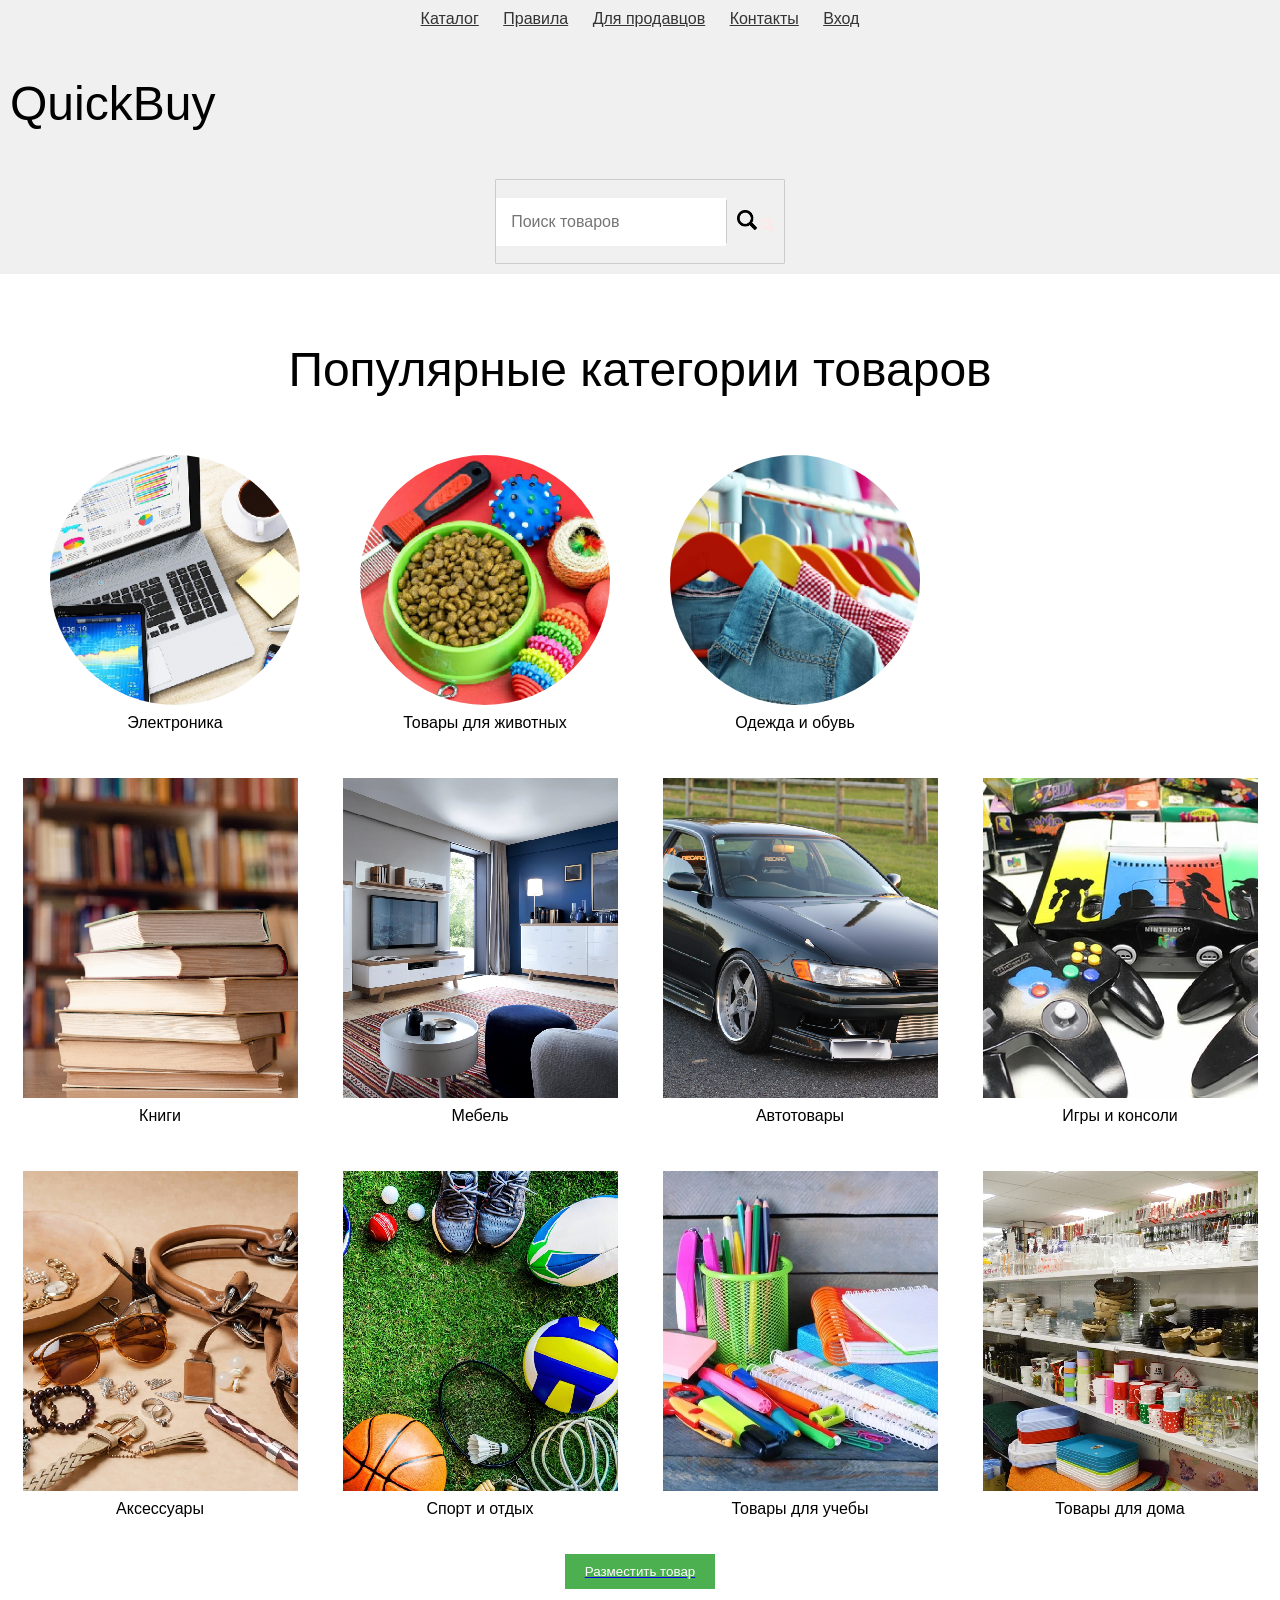
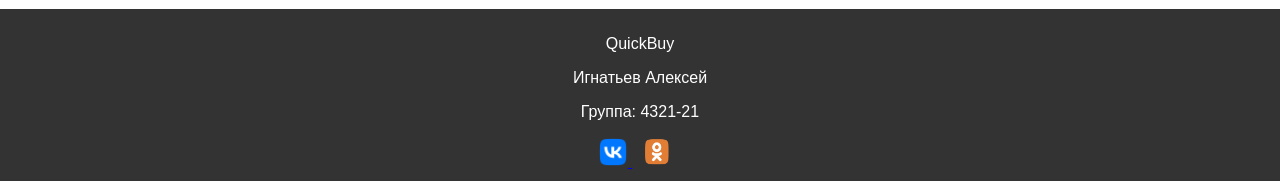
<file: index.html>
<!DOCTYPE html>
<html lang="ru">
<head>
    <meta charset="UTF-8">
    <meta name="viewport" content="width=device-width, initial-scale=1.0">
    <title>QuickBuy</title>
    <link rel="stylesheet" href="style.css">
    <link rel="stylesheet" href="https://cdnjs.cloudflare.com/ajax/libs/font-awesome/6.0.0/css/all.min.css" integrity="sha512-9usAa10IRO0HhonpyAIVpjrylPvoDwiPUiKdWk5t3PyolY1cOd4DSE0Ga+ri4AuTroPR5aQvXU9xC6qOPnzFeg==" crossorigin="anonymous" referrerpolicy="no-referrer" />
</head>
<body>
    <header>
        <nav>
            <a href="catalog.html">Каталог</a>
            <a href="#">Правила</a>
            <a href="#">Для продавцов</a>
            <a href="#">Контакты</a>
            <a href="#">Вход</a>
        </nav>
        <span class="qb">
            <p>QuickBuy</p>
        </span>

            <span class="search-container">
                <input type="search" class="search-input" placeholder="Поиск товаров">
                <button type="submit" class="search-button">
                    <img src="search.png" width="20" height="20" alt="">
                    <i class="fas fa-search"></i>
                </button>
              </span>

    </header>
    <span class="vazhno">
        <section id="popular-categories">
            <span class="popl">
                <p>Популярные категории товаров</p>
            </span>
            
            <div class="category">
                <span class="circleimg">
                    <img src="electronic.png"  alt="Электроника">
                </span>
                
                <p>Электроника</p>
            </div>
            <div class="category">
                <span class="circleimg">
                    <img src="pets.png" alt="Товары для животных">
                </span>
                
                <p>Товары для животных</p>
            </div>
            <div class="category">
                <span class="circleimg">
                    <img src="clothes.png" alt="Одежда и обувь">
                </span>
                
                <p>Одежда и обувь</p>
            </div>
        </section>
    </span>
    

    <span class="allc">
        <!-- <span class="allcattext">
            <p>Все категории</p>
        </span> -->
        
        <div class="category-row">
            <div class="category"><img src="books.png" alt="Книги"><p>Книги</p></div>
            <div class="category"><img src="mebel.png" alt="Мебель"><p>Мебель</p></div>
            <div class="category"><img src="autotov.png" alt="Автотовары"><p>Автотовары</p></div>
            <div class="category"><img src="games.png" alt="Игры и консоли"><p>Игры и консоли</p></div>
        </div>
        <div class="category-row">
            <div class="category"><img src="placeholder.png" alt="Аксессуары"><p>Аксессуары</p></div>
            <div class="category"><img src="sport.png" alt="Спорт и отдых"><p>Спорт и отдых</p></div>
            <div class="category"><img src="learning.png" alt="Товары для учебы"><p>Товары для учебы</p></div>
            <div class="category"><img src="home.png" alt="Товары для дома"><p>Товары для дома</p></div>
        </div>
    </span>

    <a href="add_product.html"><button>Разместить товар</button></a>
    
    <footer>
        <div class="footer-content">
            <div class="dev-info">
                <p>QuickBuy</p>
                <p>Игнатьев Алексей</p>
                <p>Группа: 4321-21</p> 
            </div>
            <div class="social-links">
                <a href="ссылка_на_вк" target="_blank">
                    <img src="vk_1.png" width="30" height="30" alt="VK">
                </a>
                <a href="ссылка_на_телеграм" target="_blank">
                    <img src="OK.png" width="50" height="30" alt="Telegram">
                </a>
            </div>
        </div>
        
    </footer>
</body>
</html>
</file>
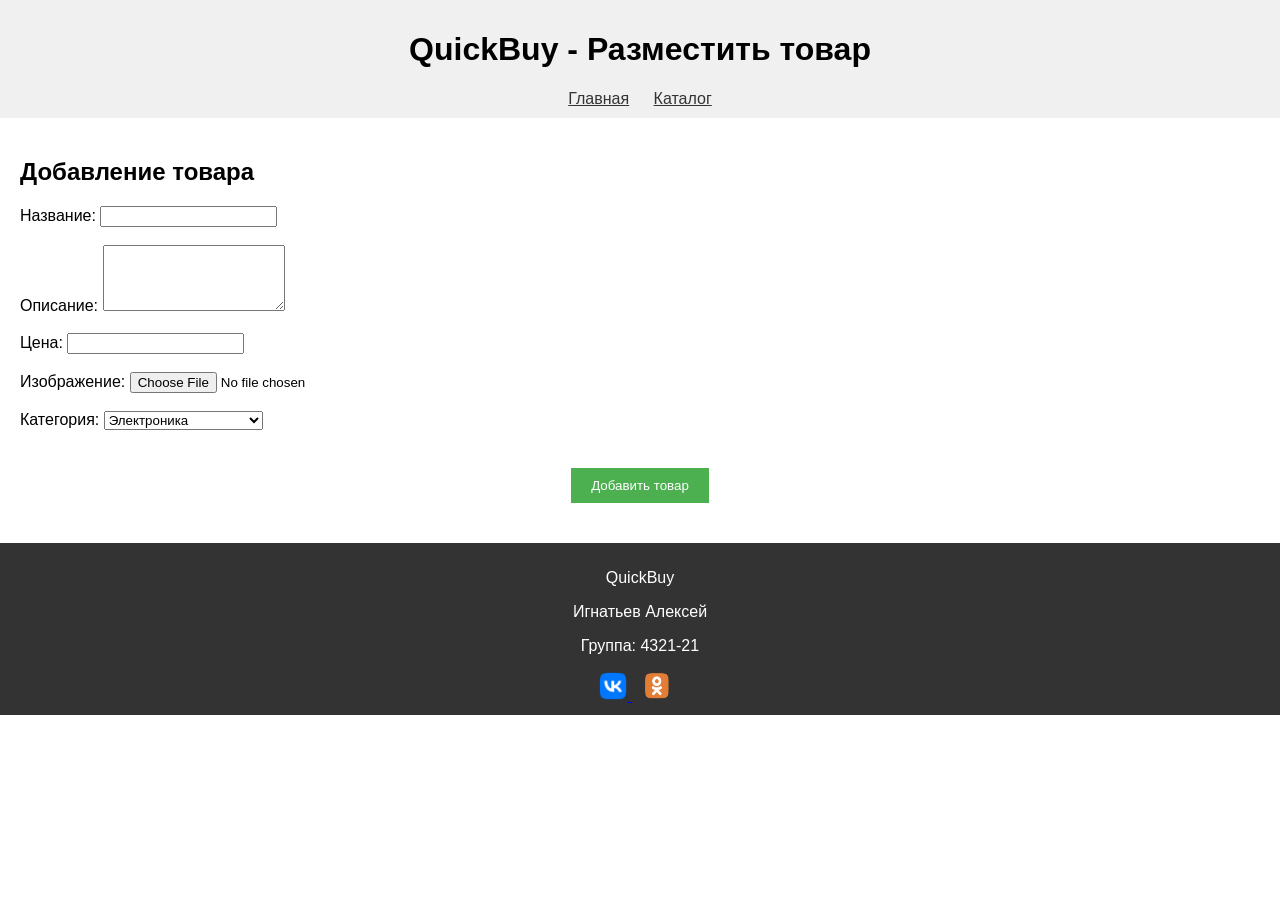
<file: add_product.html>
<!DOCTYPE html>
<html lang="ru">
<head>
    <meta charset="UTF-8">
    <meta name="viewport" content="width=device-width, initial-scale=1.0">
    <title>Разместить товар - QuickBuy</title>
    <link rel="stylesheet" href="style.css"> </head>
<body>
    <header>
        <h1>QuickBuy - Разместить товар</h1>
        <nav>
            <a href="index.html">Главная</a>
            <a href="catalog.html">Каталог</a>
        </nav>
    </header>

    <section>
        <h2>Добавление товара</h2>
        <form>
            <label for="name">Название:</label>
            <input type="text" id="name" name="name" required><br><br>

            <label for="description">Описание:</label>
            <textarea id="description" name="description" rows="4" required></textarea><br><br>

            <label for="price">Цена:</label>
            <input type="number" id="price" name="price" step="0.01" required><br><br>

            <label for="image">Изображение:</label>
            <input type="file" id="image" name="image" accept="image/*"><br><br>

            <label for="category">Категория:</label>
            <select id="category" name="category">
                <option value="electronics">Электроника</option>
                <option value="pets">Товары для животных</option>
                <option value="clothing">Одежда и обувь</option>
            </select><br><br>

            <button type="submit">Добавить товар</button>
        </form>
    </section>

    <footer>
        <div class="footer-content">
            <div class="dev-info">
                <p>QuickBuy</p>
                <p>Игнатьев Алексей</p>
                <p>Группа: 4321-21</p> 
            </div>
            <div class="social-links">
                <a href="ссылка_на_вк" target="_blank">
                    <img src="vk_1.png" width="30" height="30" alt="VK">
                </a>
                <a href="ссылка_на_телеграм" target="_blank">
                    <img src="OK.png" width="50" height="30" alt="Telegram">
                </a>
            </div>
        </div>
        
    </footer>
</body>
</html>
</file>
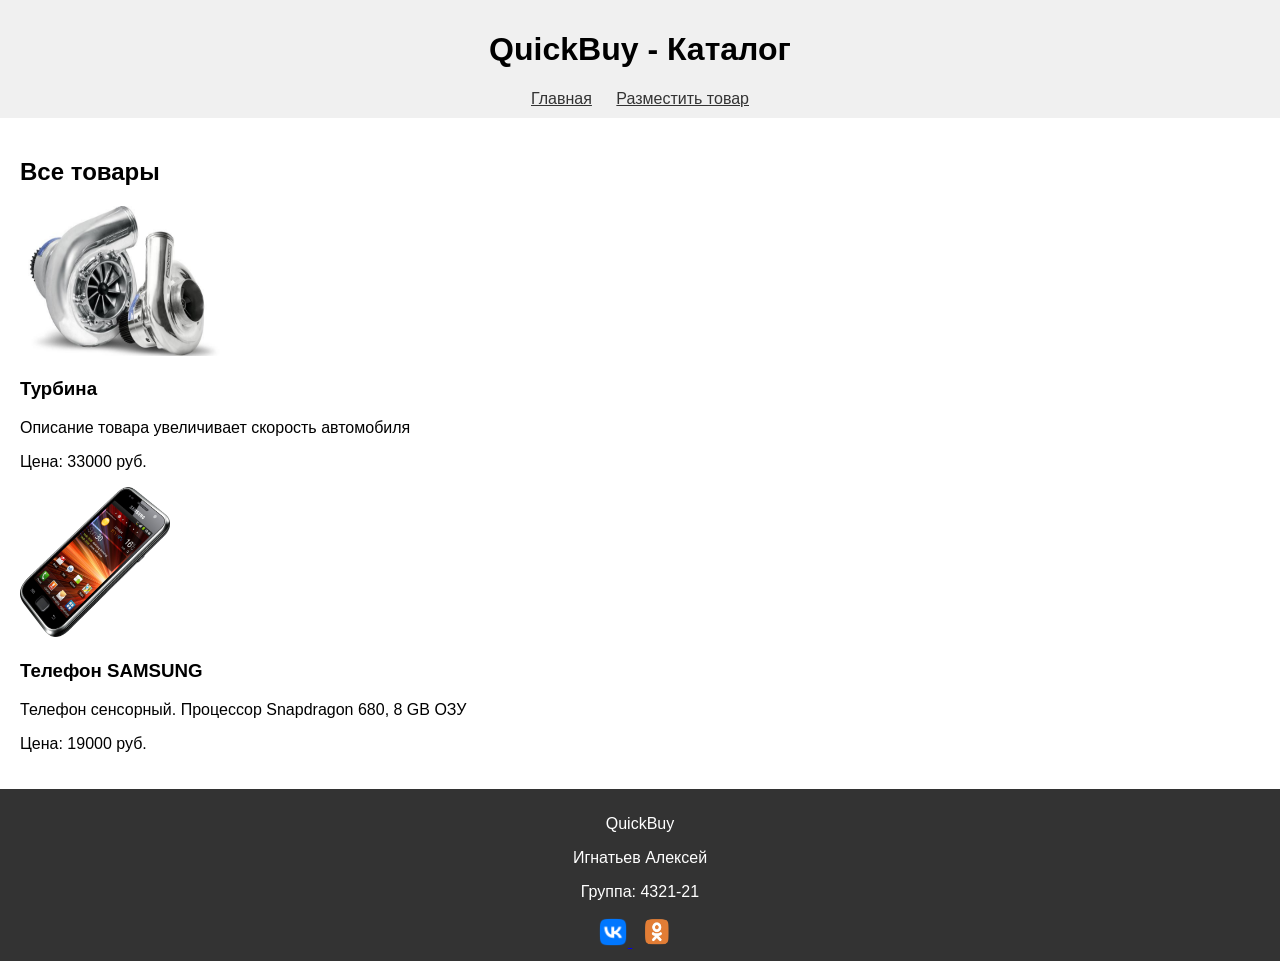
<file: catalog.html>
<!DOCTYPE html>
<html lang="ru">
<head>
    <meta charset="UTF-8">
    <meta name="viewport" content="width=device-width, initial-scale=1.0">
    <title>Каталог - QuickBuy</title>
    <link rel="stylesheet" href="style.css">
</head>
<body>
    <header>
        <h1>QuickBuy - Каталог</h1>
        <nav>
            <a href="index.html">Главная</a>
            <a href="add_product.html">Разместить товар</a>
        </nav>
    </header>

    <section>
        <h2>Все товары</h2>
        <div class="product-grid">
            <div class="product">
                <img src="turbina.png" width="200" height="150" alt="Product 1">
                <h3>Турбина</h3>
                <p>Описание товара увеличивает скорость автомобиля</p>
                <p>Цена: 33000 руб.</p>
            </div>
            <div class="product">
                <img src="telefon.png" width="150" height="150" alt="Product 1">
                <h3>Телефон SAMSUNG</h3>
                <p>Телефон сенсорный. Процессор Snapdragon 680, 8 GB ОЗУ</p>
                <p>Цена: 19000 руб.</p>
            </div>
        </div>
    </section>
    <footer>
        <div class="footer-content">
            <div class="dev-info">
                <p>QuickBuy</p>
                <p>Игнатьев Алексей</p>
                <p>Группа: 4321-21</p> 
            </div>
            <div class="social-links">
                <a href="ссылка_на_вк" target="_blank">
                    <img src="vk_1.png" width="30" height="30" alt="VK">
                </a>
                <a href="ссылка_на_телеграм" target="_blank">
                    <img src="OK.png" width="50" height="30" alt="Telegram">
                </a>
            </div>
        </div>
        
    </footer>
</body>
</html>
</file>
<file: style.css>
body {
    font-family: sans-serif;
    margin: 0;
    padding: 0;
}

header {
    background-color: #f0f0f0;
    padding: 10px;
    text-align: center;
}

nav a {
    margin: 0 10px;
    text-decoration:dashed, solid;
    color: #333;
}

section {
    padding: 20px;
}

.category {
    width: 25%;
    float: left;
    box-sizing: border-box;
    padding: 10px;
    margin-bottom: 10px;
    text-align: center;
}

.category-row {
    clear: both;
}

.category img {
    max-width: 100%;
    height: auto;
}
.placeholder{
    background-color: #ccc;
    width:100%;
    padding-top: 100%;
}

.category p {
    margin-top: 5px;
}

.allcategories{
    width: 50%;
    margin: 0 auto;

}

.popl {
    text-align: center;
    font-size: 48px;
}

.allcattext{
    text-align: center;
    font-size: 3rem;
}

.vazhno{
    margin: 0 auto; 
    width: 100px;
    align-items: center; 
}

.circleimg {
    display: inline-block;
  border-radius: 50%;
  overflow: hidden;
  width: 250px;
  height: 250px;
}
.circle-image img {
    width: 250;
    height: 250;
    object-fit: cover;
  }

.qb {
    text-align: left;
    font-size: 48px;
}

.glav{
    text-align: center;
}

button {
    display: block;
    margin: 20px auto;
    padding: 10px 20px;
    background-color: #4CAF50;
    color: white;
    border: none;
    cursor: pointer;
}

footer {
    background-color: #333;
    color: white;
    
    padding: 10px;
    text-align: center;
    .foot{
        color:white;
    }

}


.dev-info{
    color: white;
}

@media (max-width: px) {
    .category {
        width: 50%;

    }
    .allcattext{
        p{
            font-size: 30px;
        }
    }
}
@media (max-width: 768px) {
    .category {
        width: 50%;

    }
    .allcattext{
        p{
            font-size: 30px;
        }
    }
}

@media (max-width: 576px) {
    .category {
        width: 100%;
    }
}


.search-container {
    display: inline-flex; 
    align-items: center;  
    border: 1px solid #ccc;
    border-radius: 1px;
    overflow: hidden; 
}

.search-input {
    padding: 15px;
    border: none;
    outline: none;
    font-size: 1rem;
    flex-grow: 1; 
    box-sizing: border-box;
}

.search-button {
  background-color: #f0f0f0;
    border: none;
    cursor: pointer;
    padding: 10px;
    border-left: 1px solid #ccc;
    outline: none;
}

.search-button i{
  color: #ffe7e7;
}

.search-input:focus {
    border-color: #ffeaea;
}

@media (max-width: 768px) {
    .search-input {
        font-size: 2rem;
    }
}
</file>
